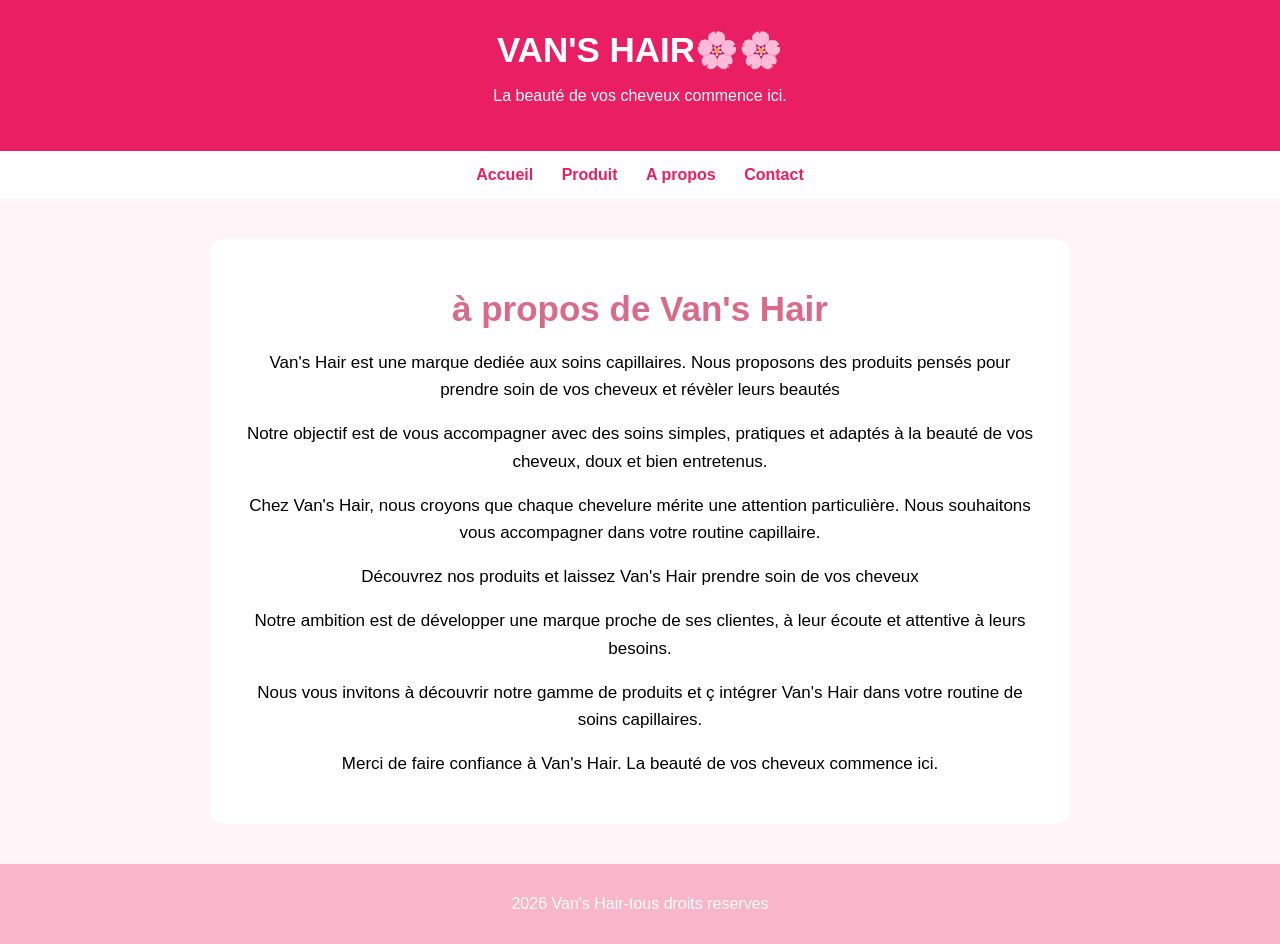
<file: apropos.html>
<!DOCTYPE html>
<html lang="fr"
<head>
    <meta charset="UTF-8">
    <title>Van's Hair</title>
    <link rel="stylesheet" href="style.css">

 <style>
        body {
            margin: 0;
            font-family: Arial, sans-serif;
            background-color: #fff5f8;
            text-align: center;
        }
        header {
            background-color: #e91e63;
            color: white;
            padding: 30px;

        }
        h1 {
            margin: 0;
            font-size: 35px;
        }
        nav {
            background-color: white;
            padding: 15px;
        }
        nav a {
            color:  #e91e63;
            text-decoration: none;
            margin: 0 12px;
            font-weight: bold;
        }
        </style>
    </head>
<body>
    <header>
        <h1>VAN'S HAIR🌸🌸</h1>
        <p>La beauté de vos cheveux commence ici.</p>
    </header>
    <nav>
        <a href="index.html">Accueil</a>
        <a href="produit.html">Produit</a>
        <a href="apropos.html">A propos</a>
        <a href="contact.html">Contact</a>
        
    </nav>
    <main>
        <section class="apropos">
            <h1>à propos de Van's Hair</h1>
            <p>
                Van's Hair est une marque dediée aux soins capillaires.
                Nous proposons des produits pensés pour prendre soin de vos cheveux et révèler leurs beautés
            </p>
            <p>Notre objectif est de vous accompagner avec des soins simples, pratiques et adaptés à la beauté de vos cheveux, doux et bien entretenus.</p>
            <p>
                Chez Van's Hair, nous croyons que chaque chevelure mérite une attention particulière. Nous souhaitons vous accompagner dans votre routine capillaire.
            </p>
            <p>
                Découvrez nos produits et laissez Van's Hair prendre soin de vos cheveux
            </p>
            <p>
                Notre ambition est de développer une marque proche de ses clientes, à leur écoute et attentive à leurs besoins.
            </p>
            <p>
                Nous vous invitons à découvrir notre gamme de produits et ç intégrer Van's Hair dans votre routine de soins capillaires.
            </p>
            <p>
                Merci de faire confiance à Van's Hair. La beauté de vos cheveux commence ici.
            </p>
            


            

        </section>
    </main>
</body>
<footer>
    <p>2026 Van's Hair-tous droits reserves</p>
</footer>
</file>
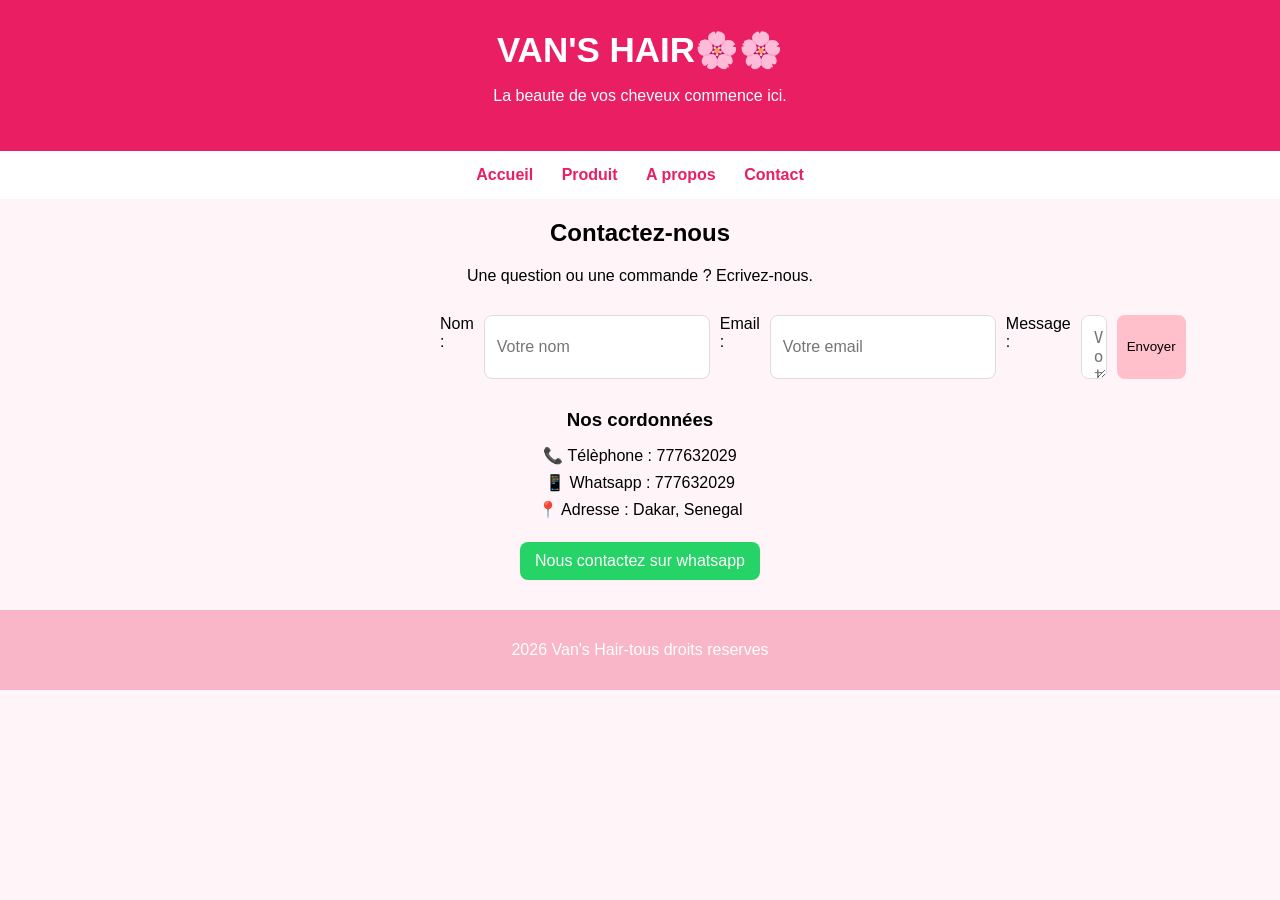
<file: contact.html>
<!DOCTYPE html>
<html lang="fr">
<head>
    <meta charset="UTF-8">
    <title>Van's Hair</title>
    <link rel="stylesheet" href="style.css">
    <style>
        body {
            margin: 0;
            font-family: Arial, sans-serif;
            background-color: #fff5f8;
            text-align: center;
        }
        header {
            background-color: #e91e63;
            color: white;
            padding: 30px;

        }
        h1 {
            margin: 0;
            font-size: 35px;
        }
        nav {
            background-color: white;
            padding: 15px;
        }
        nav a {
            color:  #e91e63;
            text-decoration: none;
            margin: 0 12px;
            font-weight: bold;
        }
        </style>
</head>

<body>

    <header>
        <h1>VAN'S HAIR🌸🌸</h1>
        <p>La beaute de vos cheveux commence ici.</p>
    </header>
    <nav>
        <a href="index.html">Accueil</a>
        <a href="produit.html">Produit</a>
        <a href="apropos.html">A propos</a>
        <a href="contact.html">Contact</a>
        
    </nav>
        <main class="contact">
            <h2>Contactez-nous</h2>

            <p>Une question ou une commande ? Ecrivez-nous.</p>

            <form>
                <label>Nom :</label>
                <input type="text" placeholder="Votre nom">

                <label>Email :</label>
                <input type="email" placeholder="Votre email">

                <label>Message :</label>
                <textarea placeholder="Votre Message"></textarea>
                <button type="submit">Envoyer</button>
            </form>
            <div class="cordonnées">
                <h3>Nos cordonnées</h3>

                <p>📞 Télèphone : 777632029</p>
                <p>📱 Whatsapp : 777632029</p>
                <p>📍 Adresse : Dakar, Senegal</p>
                <a href="https://wa.me/221777632029" class="whatsapp">
                    Nous contactez sur whatsapp
                </a>
            </div>
        </main>
        <footer>
    <p>2026 Van's Hair-tous droits reserves</p>
</footer>
</file>
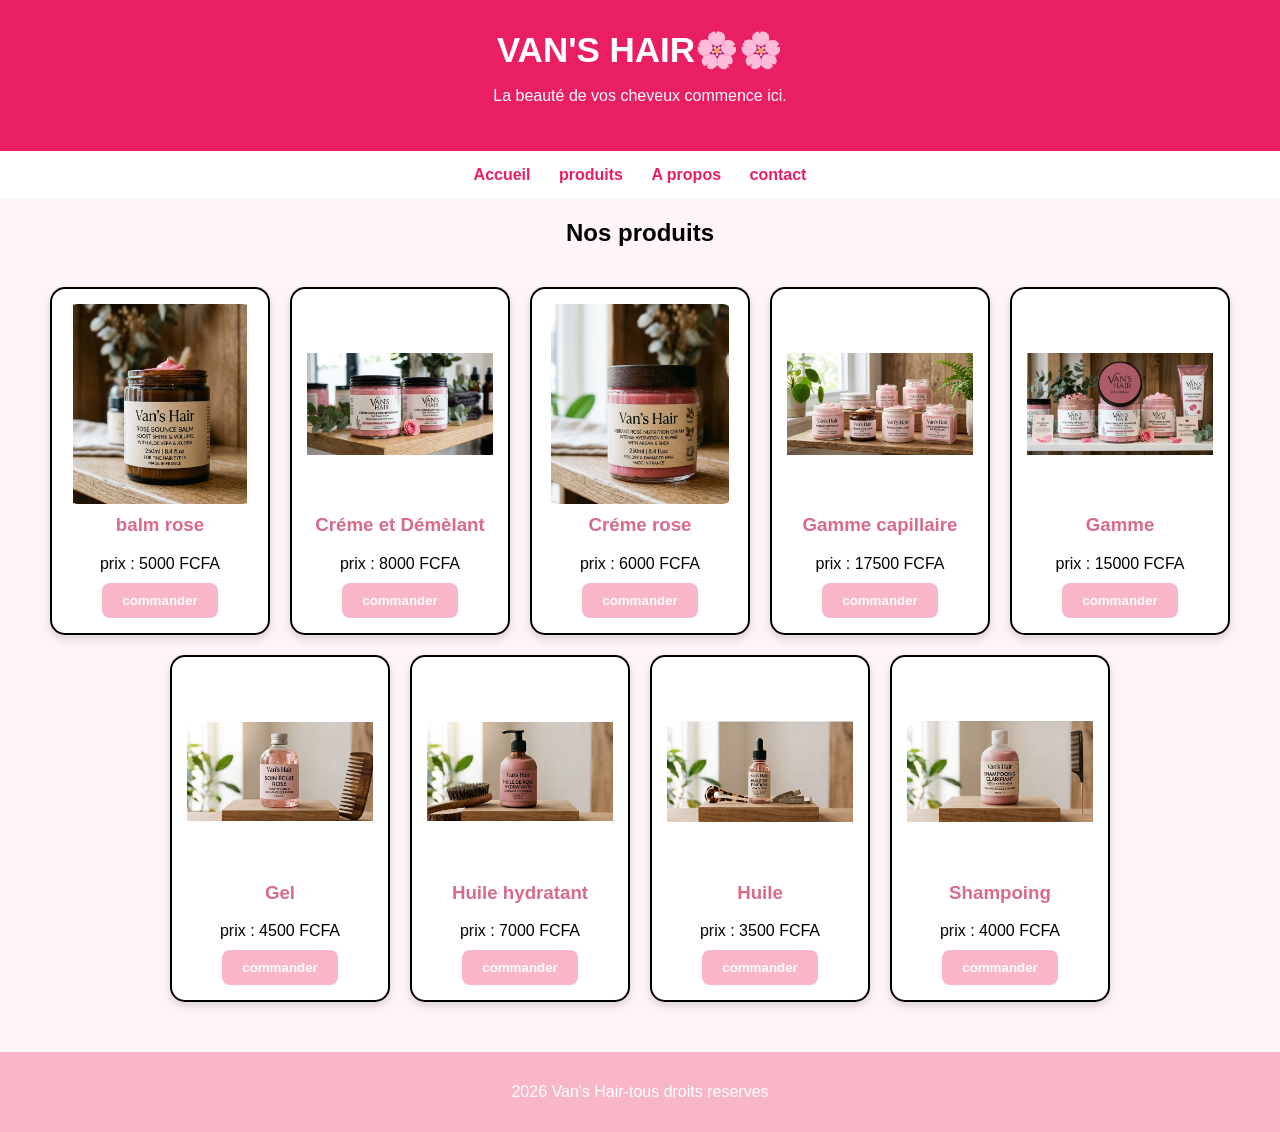
<file: produit.html>
<!DOCTYPE html>
<html lang="fr"
<head>
    <meta charset="UTF-8">
    <title>Van's Hair</title>
    <link rel="stylesheet" href="style.css">

 <style>
        body {
            margin: 0;
            font-family: Arial, sans-serif;
            background-color: #fff5f8;
            text-align: center;
        }
        header {
            background-color: #e91e63;
            color: white;
            padding: 30px;

        }
        h1 {
            margin: 0;
            font-size: 35px;
        }
        nav {
            background-color: white;
            padding: 15px;
        }
        nav a {
            color:  #e91e63;
            text-decoration: none;
            margin: 0 12px;
            font-weight: bold;
        }
        </style>
    </head>
<body>
    <header>
        <h1>VAN'S HAIR🌸🌸</h1>
        <p>La beauté de vos cheveux commence ici.</p>
    </header>

        <nav>
            <a href="index.html">Accueil</a>
            <a href="produit.html">produits</a>
            <a href="apropos.html">A propos</a>
            <a href="contact.html">contact</a>
        </nav>
        <h2>Nos produits</h2>
        <div class="produits">
           <div class="carte">
            <img src="Images/balm rose.jpg" alt="Balm rose">
            <h3>balm rose</h3>
            <p>prix : 5000 FCFA</p>
            <button>commander</button>
        </div>
        <div class="carte">
            <img src="Images/crème et démèlant.jpg" alt="Crème et Démèlant">
            <h3>Créme et Démèlant</h3>
            <p>prix : 8000 FCFA</p>
            <button>commander</button>
        </div>
        <div class="carte">
            <img src="Images/crème rose.jpg" alt="Crème rose">
            <h3>Créme rose</h3>
            <p>prix : 6000 FCFA</p>
            <button>commander</button>
        </div>
        <div class="carte">
            <img src="Images/gamme capillaire.jpg" alt="Gamme capillaire">
            <h3>Gamme capillaire</h3>
            <p>prix : 17500 FCFA</p>
            <button>commander</button>
        </div>
        <div class="carte">
            <img src="Images/gamme.jpg" alt="Gamme">
            <h3>Gamme</h3>
            <p>prix : 15000 FCFA</p>
            <button>commander</button>
        </div>
        <div class="carte">
            <img src="Images/gel.jpg" alt="Gel">
            <h3>Gel</h3>
            <p>prix : 4500 FCFA</p>
            <button>commander</button>
        </div>
        <div class="carte">
            <img src="Images/huile hydratant.jpg" alt="Huile hydratant">
            <h3>Huile hydratant</h3>
            <p>prix : 7000 FCFA</p>
            <button>commander</button>
        </div>
        <div class="carte">
            <img src="Images/huile.jpg" alt="Huile">
            <h3>Huile</h3>
            <p>prix : 3500 FCFA</p>
            <button>commander</button>
        </div>
        <div class="carte">
            <img src="Images/shampoing.jpg" alt="Shampoing">
            <h3>Shampoing</h3>
            <p>prix : 4000 FCFA</p>
            <button>commander</button>
           </div>
        </div>
        
</body>
<footer>
    <p>2026 Van's Hair-tous droits reserves</p>
</footer>
</file>
<file: style.css>
main img {
    width: 150px;
    height: 150px;
    object-fit: cover;
}
main {
    text-align: center;
}
main img {
    width: 150px;
    height: 150px;
    object-fit: containss;
    margin: 10px;

}
.produits {
    display: flex;
    flex-wrap: wrap;
    gap: 20px;
    justify-content: center;
    align-items: flex-start;
}
.produits img {
    width: 100px;
    height: auto;
    max-width: 100%;
    display: block;
    margin: o auto;
}
.carte {
    width: 220px;
    padding: 15px;
    border: 2px solid black;
    box-sizing: border-box;
    
    
}
.carte{
    background-color: white;
    border-radius: 15px;
    box-shadow: 0 4px 10px rgba(0,0,0,0.15);
    padding: 15px;
    text-align: center;
    transition: transform 0.3s;
}
.carte:hover {
    transform: translateY(-5px);
}
.carte img {
    width: 100%;
    height: 200px;
    object-fit: contain;
    border-radius: 10px;
}
.carte h3 {
    color: #d96b8a;
    margin-top: 10px;
}
.carte p {
    margin: 10px 0;
    font-size: 16px;
}
.carte button {
    background-color: #f8b6c8;
    color: white;
    padding: 10px 20px;
    border: none;
    border-radius: 8px;
    cursor: pointer;
    font-weight: bold;
}
.accueil {
    text-align: center;
    padding: 60px 20px;
}
.accueil h1 {
    font-size: 36px;
    margin-bottom: 15px;
}
.accueil p {
    font-size: 20px;
    margin-bottom: 25px;
}
.accueil button {
    padding: 12px 25px;
    border: none;
    border-radius: 8px;
    cursor: pointer;
}
body{
    margin: 0;
}
.accueil {
    width: 100%;
    padding: 0;
    margin: 0;

}
.accueil img {
    width: 100%;
    height: auto;
    display: block;
    
}
.bouton {
    display: inline-block;
    padding: 10px 20px;
    background-color: pink;
    color: white;
    text-decoration: none;
    border-radius: 8px;
}
.accueil {
    text-align: center;
    padding: 30px 20px;
}
.accueil h1 {
    margin-bottom: 15px;
}
.accueil p {
    font-size: 18px;
    margin-bottom: 20px;
}
main h1 {
    text-align: center;
    margin: 30px 0;
}
.produits {
    padding: 20px;
}
footer {
    background-color: #f8b6c8;
    color: white;
    text-align: center;
    padding: 15px;
    margin-top: 30px;
}
.apropos {
    max-width: 800px;
    margin: 40px auto;
    padding: 30px;
    text-align: center;
    background-color: white;
    border-radius: 15px;
    box-shadow: 0 4px 10px rgba(0, 0, 0, 0,15);

}
.apropos h1 {
    color: #d96b8a;
    margin: 20px;

}
.apropos p {
    font-size: 17px;
    line-height: 1.6;
}
.contact {
    text-align: center;
    padding: 40pxx 20px;
}
.contact form {
    width: 400px;
    margin: 30px auto;
    display: flex;
    gap: 10px;
}
.contact form input,
.contact form textarea {
    padding: 12px;
    border: 1px solid #ddd;
    border-radius: 8px;
    font-size: 16px;
}
.contact form label {
    text-align: left;
}
.contact form button {
    padding: 10px;
    background-color: pink ;
    border: none;
    border-radius: 8px;
    cursor: pointer;
}
.cordonnées {
    text-align: center;
    margin-top: 30px;
}
.cordonnées h3 {
    margin-bottom: 15px;
}
.cordonnées p {
    margin: 8px 0;
}
.whatsapp {
    display: inline-block;
    margin-top: 15px;
    padding: 10px 15px;
    background-color: #25D366;
    color: white;
    text-decoration: none;
    border-radius: 8px;
}
/* Adaptation télèphone */
@media (max-width: 768px) {
    body {
        width: 100%;
        margin: 0;
        padding: 0;
    }
    header {
        width: 100%;
        padding: 15px 10px;
    }
    nav {
        display: flex;
        flex-wrap: wrap;
        justify-content: center;
        gap: 10px;
    }
    nav a {
        font-size: 14px;
    }
    .container {
        width: 90%;
        margin: auto;
    }
    .produits{
        display: flex;
        flex-direction: column;
        align-items: center;
    }
    .carte {
        width: 90%;
        max-width: 300px;
        margin-bottom: auto;
    }
    form {
        width: 90%;
        margin: auto;
    }
    input,
    textarea,
    select,
    button {
        max-width: 100%;
        box-sizing: border-box;
    }
}
</file>
